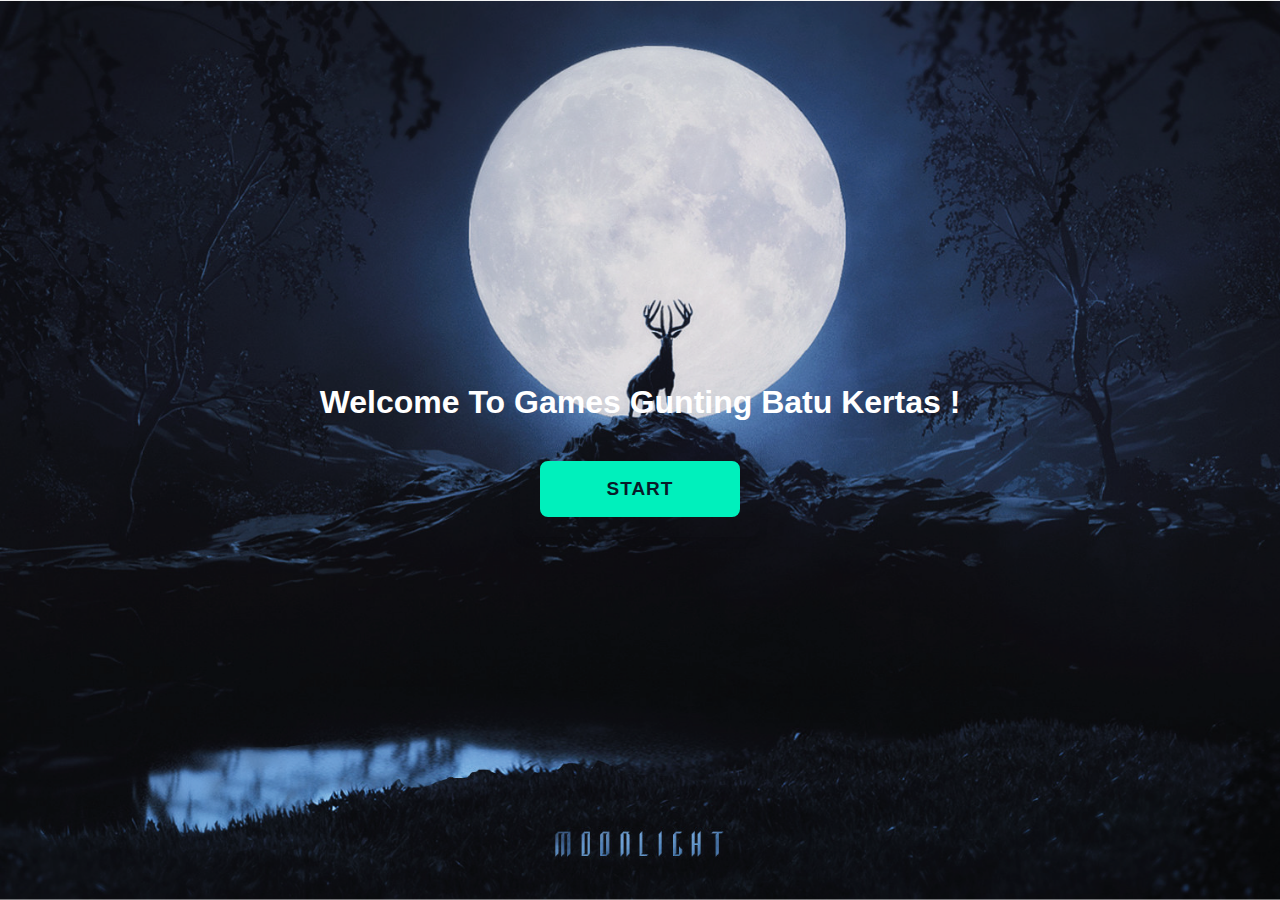
<file: index.html>
<!DOCTYPE html>
<html lang="en">

<head>
    <meta charset="UTF-8" />
    <meta name="viewport" content="width=device-width, initial-scale=1.0" />
    <title>Document</title>
    <style>
        body {
            font-family: Arial, sans-serif;
            background-image: url('image/p.png');
            background-size: cover;
            background-position: center;
            display: flex;
            flex-direction: column;
            justify-content: center;
            align-items: center;
            height: 100vh;
            margin: 0;
            animation: heartbeat 2s infinite, backgroundAnimation 10s infinite;
            position: relative;
            overflow: hidden;
        }

        @keyframes heartbeat {
            0% {
                transform: scale(1);
            }
            50% {
                transform: scale(1.1);
            }
            100% {
                transform: scale(1);
            }
        }

        @keyframes backgroundAnimation {
            0% {
                background-position: center;
            }
            50% {
                background-position: top;
            }
            100% {
                background-position: center;
            }
        }

        h1 {
            color: white;
            margin-bottom: 20px;
        }

        form {
            display: flex;
            flex-direction: column;
            align-items: center;
            padding: 20px;
            border-radius: 10px;
            box-shadow: 0 4px 8px rgba(0, 0, 0, 0.1);
            position: relative;
            z-index: 2;
        }

        button {
            color: #fff;
            padding: 15px 32px;
            border-radius: 40%;
            justify-content: center;
            align-items: center;
            width: 200px;
            background: #00f0bc;
            border: 2px solid #00f0bc;
            border-radius: 8px;
            font-size: 19px;
            color: #081b29;
            text-decoration: none;
            font-weight: 600;
            letter-spacing: 1px;
            overflow: hidden;
            transition: 0.5s;
            cursor: pointer;
        }

        button:hover {
            background-color: #2980b9;
            transform: scale(1.05);
        }

        @media only screen and (max-width: 600px) {
            /* Adjust styles for small screens */
            button {
                width: 150px;
                font-size: 16px;
            }
        }

        /* Animation for falling stars */
        .stars {
            position: absolute;
            width: 3px;
            height: 3px;
            background: #fff;
            animation: starsAnimation 15s linear infinite;
            opacity: 0;
            box-shadow: 0 0 5px #00f0bc;
            border-radius: 50%;
        }

        @keyframes starsAnimation {
            from {
                transform: translateY(0) rotate(0deg) scale(1);
                opacity: 1;
            }
            to {
                transform: translateY(100vh) rotate(360deg) scale(2);
                opacity: 0;
            }
        }

        /* Add more star elements as needed */
        .star1 {
            top: 0;
            left: 10%;
            animation-duration: 7s;
        }

        .star2 {
            top: 0;
            left: 50%;
            animation-duration: 12s;
        }

        .star3 {
            top: 0;
            left: 90%;
            animation-duration: 10s;
        }

        .star4 {
            top: 0;
            left: 20%;
            animation-duration: 9s;
        }

        .star5 {
            top: 0;
            left: 80%;
            animation-duration: 14s;
        }

        .star6 {
            top: 0;
            left: 40%;
            animation-duration: 11s;
        }
    </style>
</head>

<body>
    <div class="stars star1"></div>
    <div class="stars star2"></div>
    <div class="stars star3"></div>
    <div class="stars star4"></div>
    <div class="stars star5"></div>
    <div class="stars star6"></div>

    <h1>Welcome To Games Gunting Batu Kertas !</h1>
    <form action="mulai.html">
        <button>START</button>
    </form>
</body>

</html>
</file>
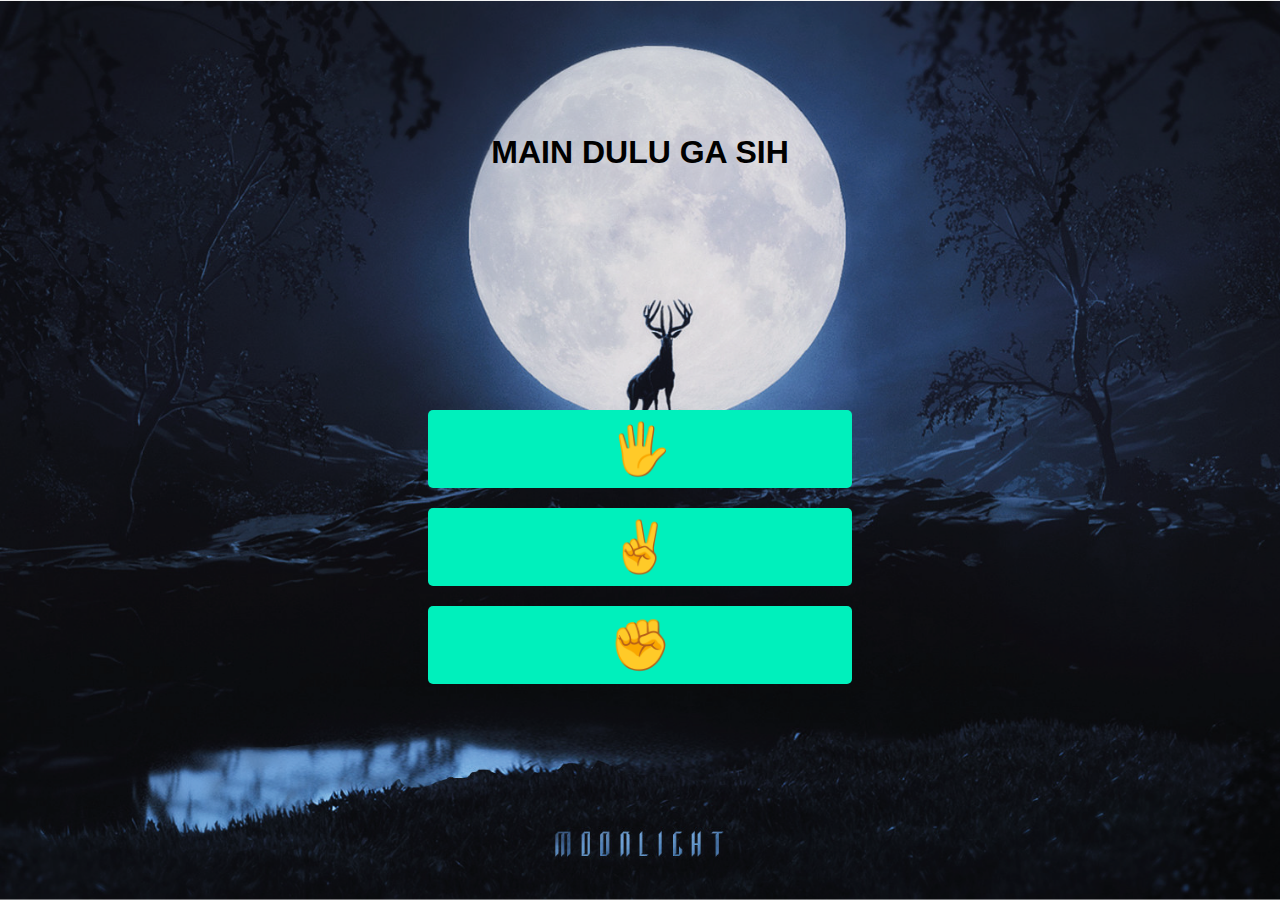
<file: mulai.html>
<!DOCTYPE html>
<html lang="en">

<head>
    <meta charset="UTF-8">
    <meta http-equiv="X-UA-Compatible" content="IE=edge">
    <meta name="viewport" content="width=device-width, initial-scale=1.0">
    <link rel="stylesheet" href="style.css" />

    <title>Dea Mini Games</title>
</head>

<body>    
    
      <div class="summary">
        <h1 class="title">MAIN DULU GA SIH</h1>
        <br />
        <h1 id="inGame"></h1>
        <h3 id="result"></h3>
      </div>
      <div class="games">
        <div class="option" onclick="pickOption('🖐')">🖐</div>
        <div class="option" onclick="pickOption('✌')">✌</div>
        <div class="option" onclick="pickOption('✊')">✊</div>
      </div>

    <script>
        class Start {
            constructor() {
                this.playerName = "USER,"
                this.botName = "DE-BOT,"
                this.playerOption;
                this.botOption;
                this.winner = ""
            }

            get getBotOption() {
                return this.botOption;
            }

            set setBotOption(option) {
                this.botOption = option;
            }

            get getPlayerOption() {
                return this.playerOption
            }

            set setPlayerOption(option) {
                this.playerOption = option;
            }

            botBrain() {
                const option = ["🖐", "✌", "✊"];
                const bot = option[Math.floor(Math.random() * option.length)];
                return bot;
            }

            winCalculation() {
                if (this.botOption == "🖐" && this.playerOption == "✌") {
                    return this.winner = this.playerName
                } else if (this.botOption == "🖐" && this.playerOption == "✊") {
                    return this.winner = this.botName;
                } else if (this.botOption == "✌" && this.playerOption == "🖐") {
                    return this.winner = this.botName;
                } else if (this.botOption == "✌" && this.playerOption == "✊") {
                    return this.winner = this.playerName
                } else if (this.botOption == "✊" && this.playerOption == "🖐") {
                    return this.winner = this.playerName
                } else if (this.botOption == "✊" && this.playerOption == "✌") {
                    return this.winner = this.botName;
                } else {
                    return this.winner = "SERI"
                }
            }

            matchResult() {
                if (this.winner != "SERI") {
                    return `${this.winner} KAMU MENANG `;
                } else {
                    return `WADUH ${this.winner},  GAK ADA YANG MENANG`;
                }
            }
        }

        function pickOption(params) {
            const start = new Start();
            start.setPlayerOption = params;
            start.setBotOption = start.botBrain();
            start.winCalculation();

            const inGame = document.getElementById("inGame");
            const result = document.getElementById("result");

            inGame.textContent = "..."
            result.textContent = "..."

            setTimeout(() => {
                inGame.textContent = `${start.getPlayerOption} VS ${start.getBotOption}`
                result.textContent = start.matchResult();
            }, 1500);

            

        }
        function pickOption(params) {
        const start = new Start();
        start.setPlayerOption = params;
        start.setBotOption = start.botBrain();
        start.winCalculation();

        const inGame = document.getElementById("inGame");
        const result = document.getElementById("result");

        inGame.textContent = "..."
        result.textContent = "..."

        setTimeout(() => {
            inGame.textContent = `${start.getPlayerOption} VS ${start.getBotOption}`
            result.textContent = start.matchResult();

            // Tambahkan kelas shake jika pengguna kalah
            if (start.winner === start.botName) {
                inGame.classList.add("shake");
                result.classList.add("shake");
                setTimeout(() => {
                    // Hapus kelas shake setelah animasi selesai
                    inGame.classList.remove("shake");
                    result.classList.remove("shake");
                }, 500);
            }
        }, 1500);
    }

    function pickOption(params) {
        const start = new Start();
        start.setPlayerOption = params;
        start.setBotOption = start.botBrain();
        start.winCalculation();

        const inGame = document.getElementById("inGame");
        const result = document.getElementById("result");
        const body = document.body;

        inGame.textContent = "..."
        result.textContent = "..."

        setTimeout(() => {
            inGame.textContent = `${start.getPlayerOption} VS ${start.getBotOption}`
            result.textContent = start.matchResult();

            // Tambahkan kelas shake jika pengguna kalah
            if (start.winner === start.botName) {
                inGame.classList.add("shake");
                result.classList.add("shake");
                body.classList.add("background-shake");
                setTimeout(() => {
                    // Hapus kelas shake setelah animasi selesai
                    inGame.classList.remove("shake");
                    result.classList.remove("shake");
                    body.classList.remove("background-shake");
                }, 500);
            }
        }, 1500);
    }
    
    
</script>
    </script>
</body>

</html>
</file>
<file: style.css>
:root {
  box-sizing: border-box;
}

    body {
        position: relative;
        background-image: url('image/p.png'); /* Ganti dengan path ke gambar latar belakang Anda */
        background-size: cover;
        transition: background-position 0.5s ease-in-out;
    }

    /* Tambahkan kelas untuk animasi latar belakang jika pengguna kalah */
    .background-shake {
        animation: shake 0.5s ease-in-out;
    }

    /* Tambahkan keyframes untuk animasi latar belakang */
    @keyframes shake {
        0%, 100% {
            background-position: 0 0;
        }
        10%, 30%, 50%, 70%, 90% {
            background-position: -10px -10px;
        }
        20%, 40%, 60%, 80% {
            background-position: 10px 10px;
        }
    }
    

    .background-shake {
      animation: shake 0.5s ease-in-out, red-tint 0.5s ease-in-out;
  }


body {
  margin: 0;
  padding: 0;
  width: 100%;
  height: 100vh;
  font-family: Arial, sans-serif;
  background-image: url('image/p.png');
  background-size: cover;
  background-position: center;
}
body.background-shake {
  animation: shakeBackground 0.5s ease-in-out infinite;
}

@keyframes shakeBackground {
  0% {
      background-position: center;
  }
  25% {
      background-position: top left;
  }
  50% {
      background-position: bottom right;
  }
  75% {
      background-position: top right;
  }
  100% {
      background-position: bottom left;
  }
}

@keyframes moveOption {
  0% {
    transform: translateY(-10px);
  }
  50% {
    transform: translateY(0);
  }
  100% {
    transform: translateY(-10px);
  }
}


#app {
  height: 100vh;
  display: flex;
  flex-direction: column;
  justify-content: center;
  align-items: center;
}


h1 {
  color: rgb(0, 0, 0);
  margin-bottom: 20px;
  color: rgb(0, 0, 0);
  margin-bottom: 20px;
  animation: moveText 2s ease infinite; /* Ubah durasi dan timing function sesuai kebutuhan Anda */
}

.summary {
  display: flex;
  justify-content: center;
  align-items: center;
  flex-direction: column;
  margin: 0 auto;
  width: 400px;
  height: 400px;
  text-align: center;
}

.games {
  display: flex;
  flex-direction: column; /* Change from row to column */
  justify-content: center;
  align-items: center;
}

.option {
  width: 30%;
  margin: 10px 15px;
  text-align: center;
  font-size: 50px;
  background-color: #00f0bc;
  color: #000000;
  padding: 10px 20px;
  border-radius: 5px;
  cursor: pointer;
  transition: background-color 0.3s, transform 0.3s ease-in-out;
  animation: moveOption 2s ease infinite; /* Ubah durasi dan timing function sesuai kebutuhan Anda */
}

.option:hover {
  background-color: rgb(0, 180, 180);
  transform: scale(1.05);
  animation: none; /* Hentikan animasi saat dihover */
}
</file>
